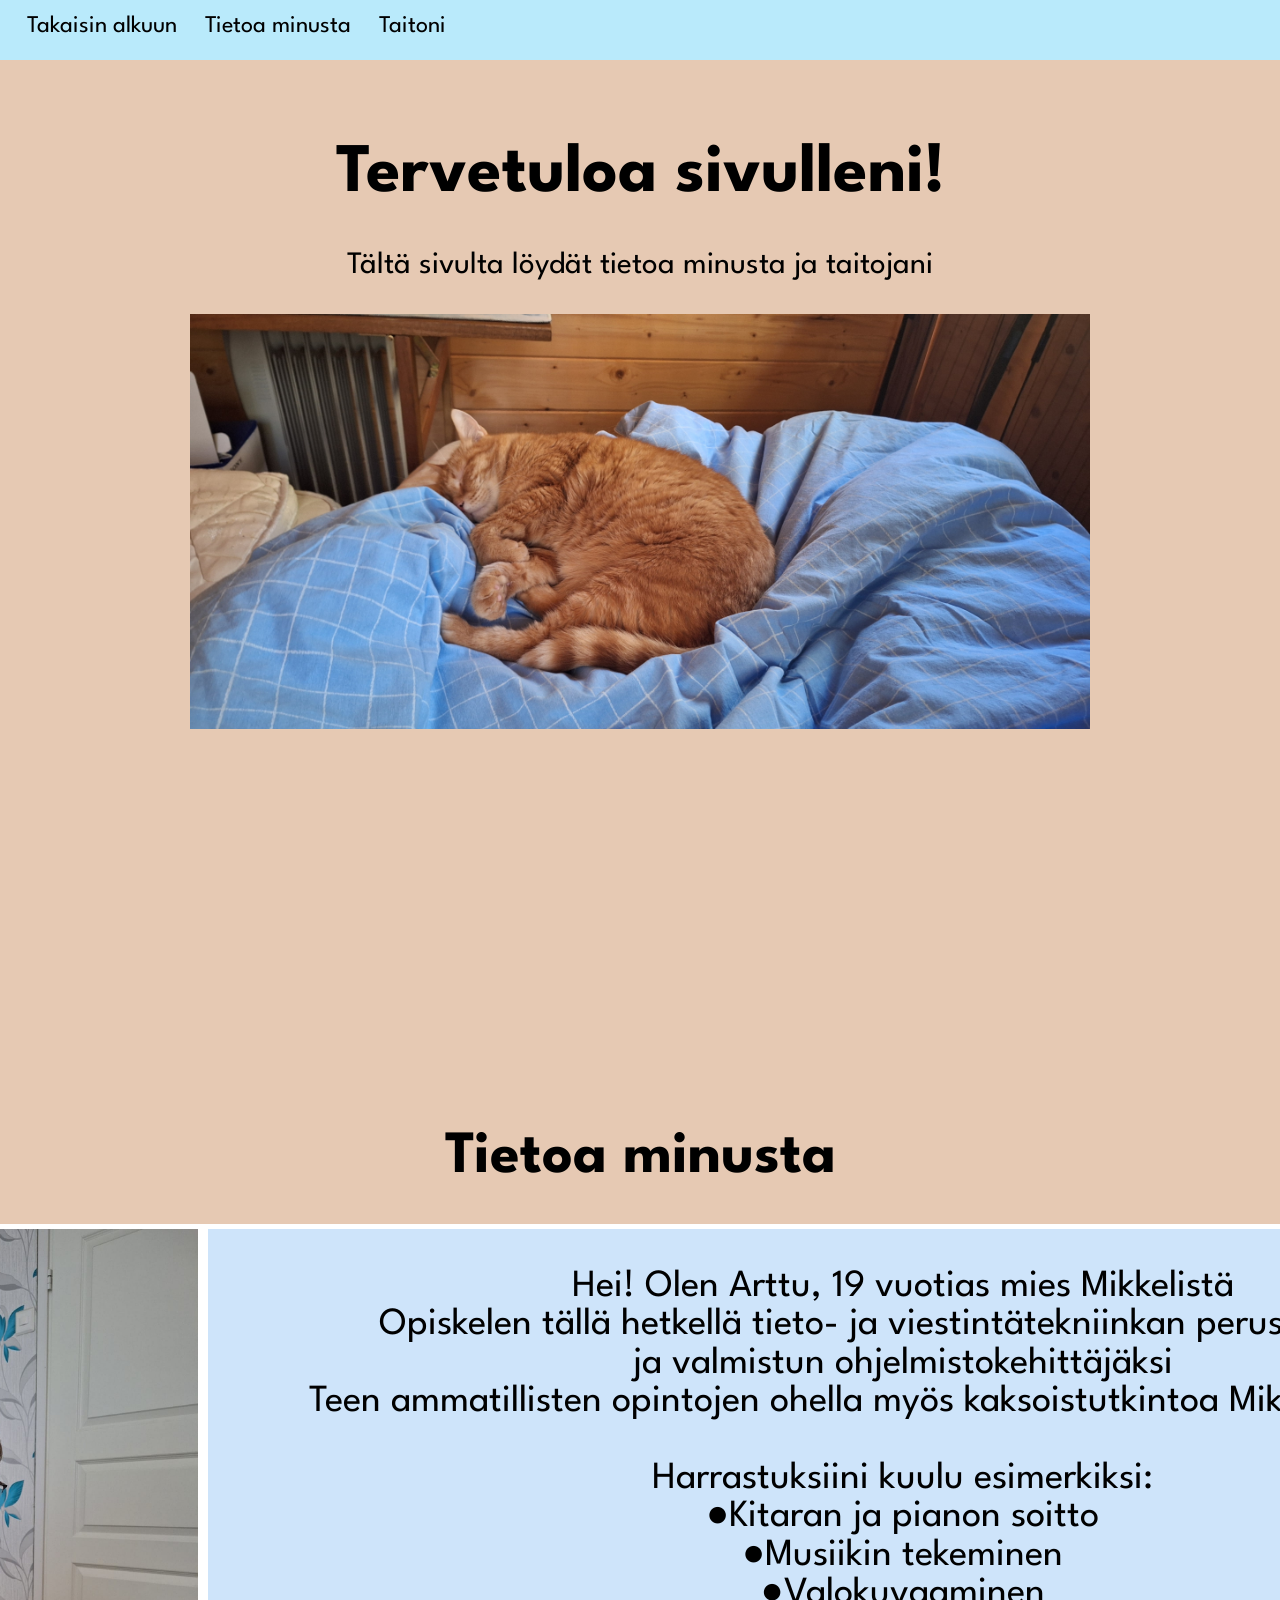
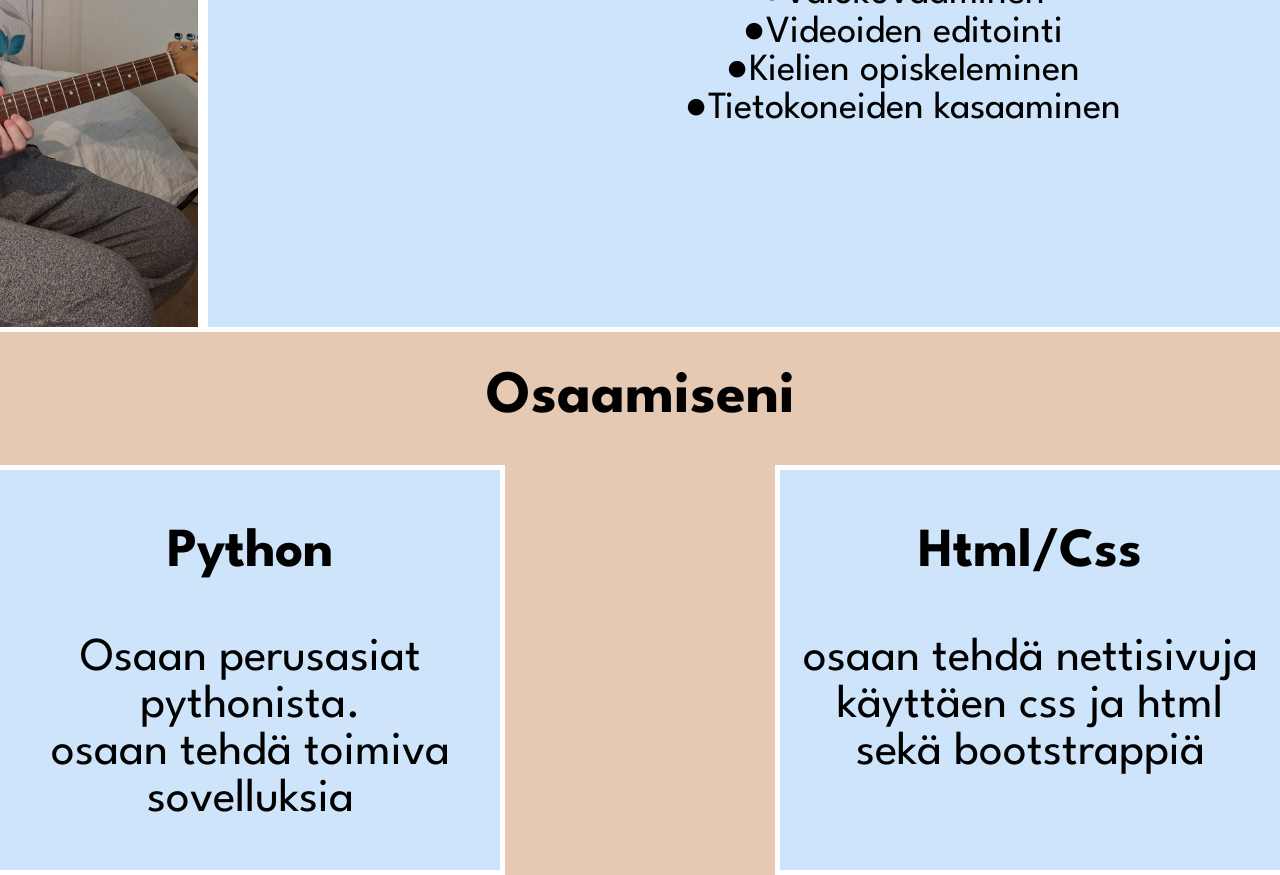
<file: index.html>
<!DOCTYPE html>
<html lang="fi">
<head>
    <meta charset="UTF-8">
    <meta http-equiv="X-UA-Compatible" content="IE=edge">   
    <meta name="viewport" content="width=device-width, initial-scale=1">
    <title>Artun sivusto</title>
    <link rel="stylesheet" href="css/style.css">
</head>
<body>
    <header>
          <div class="dropdown">
            <button class="dropbtn">
              <img src="images/box.png" style="height:60px;"/>
            </button>
            <div class="dropdown-content">
              <a href="#alku">Takaisin alkuun</a>
              <a href="#tiedot">Tietoa minusta</a>
              <a href="#taidot">Taitoni</a>
            </div>
          </div>
            <nav>
                <a href="#alku">Takaisin alkuun</a>
                <a href="#tiedot">Tietoa minusta</a>
                <a href="#taidot">Taitoni</a>
            </nav>
        </header>
   <main id="alku">
      <section class="eka">
        <h1>Tervetuloa sivulleni!</h1>
        <p style="font-size:1.3em">Tältä sivulta löydät tietoa minusta ja taitojani</p>
        <image style="width:800px;height:400px;width:100%;height:100%" src="images/car.jpg"></image>
      </section>
      <section id="tiedot">
        <h2>Tietoa minusta</h2>
      </section>
      <div class="container">
        <div>
        <image src="images/mina.jpg" class="minakuva" ></image>
        </div>
        <div class="tiedot">
        <p style="text-align:center">
            Hei! Olen Arttu, 19 vuotias mies Mikkelistä <br>
            Opiskelen tällä hetkellä tieto- ja viestintätekniinkan perustutkintoa<br>
            ja valmistun ohjelmistokehittäjäksi <br>
            Teen ammatillisten opintojen ohella myös kaksoistutkintoa Mikkelin Lukiossa<br>
            <br>
            Harrastuksiini kuulu esimerkiksi:<br>
            ●Kitaran ja pianon soitto<br>
            ●Musiikin tekeminen<br>
            ●Valokuvaaminen<br>
            ●Videoiden editointi <br>
            ●Kielien opiskeleminen <br>
            ●Tietokoneiden kasaaminen<br>
        </p>
        </div>
      </div>
      <section id="taidot">
        <h2>Osaamiseni</h2>
      </section>
      <section class="osaamiset">
        <div>
          <h3>Python</h3>
          <p>Osaan perusasiat pythonista. <br>
            osaan tehdä toimiva sovelluksia</p>
        </div>
        <div class="tiedot">
          <h3>Html/Css</h3>
          <p>osaan tehdä nettisivuja <br>
          käyttäen css ja html <br>
        sekä bootstrappiä</p>
        </div>
      </section>
   </main>
</body>
</html>
</file>
<file: css/style.css>
@import url('https://fonts.googleapis.com/css2?family=League+Spartan:wght@100..900&family=Roboto:ital,wght@0,100..900;1,100..900&display=swap');
body {
    margin: 0;
    padding: 0;
    font-family: League Spartan; 
    background-color: rgb(230, 201, 179);
}


main {
    padding-top: 100px;
    font-size: 1.5em;
    line-height: 1.4em
}

.eka {
    margin-bottom:400px;

}

section {
    max-width: 900px;
    margin: 20px auto;
    justify-content: center;
    text-align:center
}

header {
    background-color:rgb(185, 234, 251);
    padding:15px;
    height:30px;
    position:fixed;
    width:100%;
    top: 0;
}
header nav {
    float: left

}

header nav a {
    color: black;
    text-decoration: none;
    font-size: 1.5em;
    padding: 0.5em
}
header nav a:hover {
    color:white
}

h1 {
    font-size:2.9em;
    text-align:center

}

h2 {
    font-size:2.5em;
    text-align:center;
    
}
.minakuva{
    max-width:525px;
    max-height:700px;
    width:525px;
    height:700px;
    width:100%;
    height:100%
}
.container {
    margin: 20px auto;
    justify-content: center;
    display:grid;
    grid-template-columns: 525px 1400px;

}


.container > div {
    background-color: rgb(206, 228, 250);
    border: 5px solid white;
    font-size: 1.6em;
    line-height: 1.0;


}
.osaamiset{
    font-size:1.4em;
    margin: 0px auto;
    display:grid;
    grid-template-columns: auto auto;
    column-gap:30%

}

.osaamiset > div {
  background-color: rgb(206, 228, 250);
  border: 5px solid white;
  font-size:1.4em;
  line-height: 1.0;
  text-align: center;
  width:500px;
}

.dropbtn {
    display:none;

}

.dropdown {
  position: relative;
  display: inline-block;
}


.dropdown-content {
  display: none;
  position: absolute;
  background-color: #f9f9f9;
  min-width: 160px;
  box-shadow: 0px 8px 16px 0px rgba(0,0,0,0.2);
  z-index: 1;
}


.dropdown-content a {
  color: black;
  padding: 12px 16px;
  text-decoration: none;
  display: block;
}


.dropdown-content a:hover {background-color: #f1f1f1}

.dropdown:hover .dropdown-content {
  display: block;
}


@media only screen and (max-width: 800px){
header {
    padding:auto;
    height:50px;
    position:fixed;
    width:100%;
    top: 0;
}
header nav a {
    display: none;

}
html, body {
    overflow-x: hidden;
}
section {
    max-width: 900px;
    width: 100%;
    
}

.dropbtn {
    display: block;
    background-color:transparent;
    border:none;

}

h1{
    line-height: 1.0;
}


.container {
    grid-template-columns: auto;
    margin:0px;
}

.container > div {
    background-color: rgb(206, 228, 250);
    border: 5px solid white;
    font-size: 1.6em;
    line-height: 1.0;
    height:auto;

}

.osaamiset{
    width:100%;
    margin: 0;
    padding: 0;
    grid-template-columns: auto;

}

.osaamiset > div {
    width:auto;
}




.tiedot {
    grid-row: 2 
}

}
</file>
